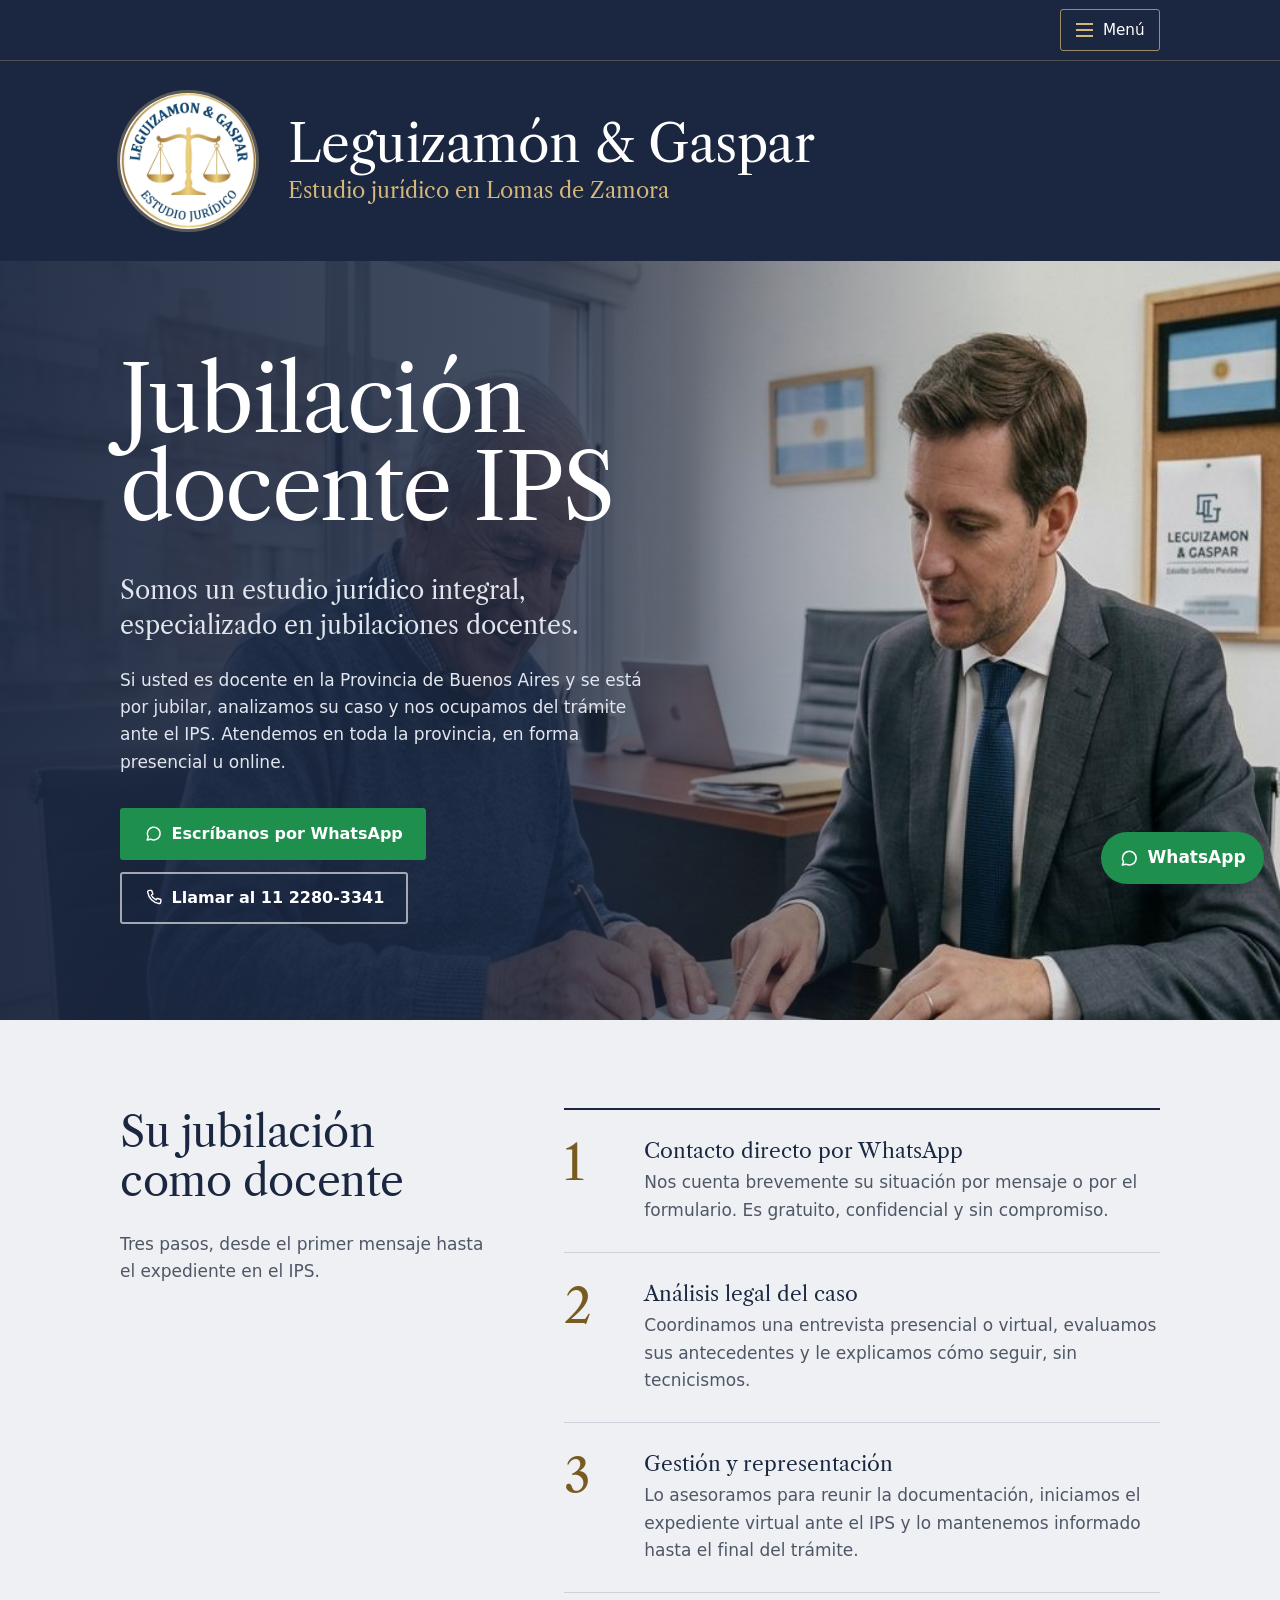
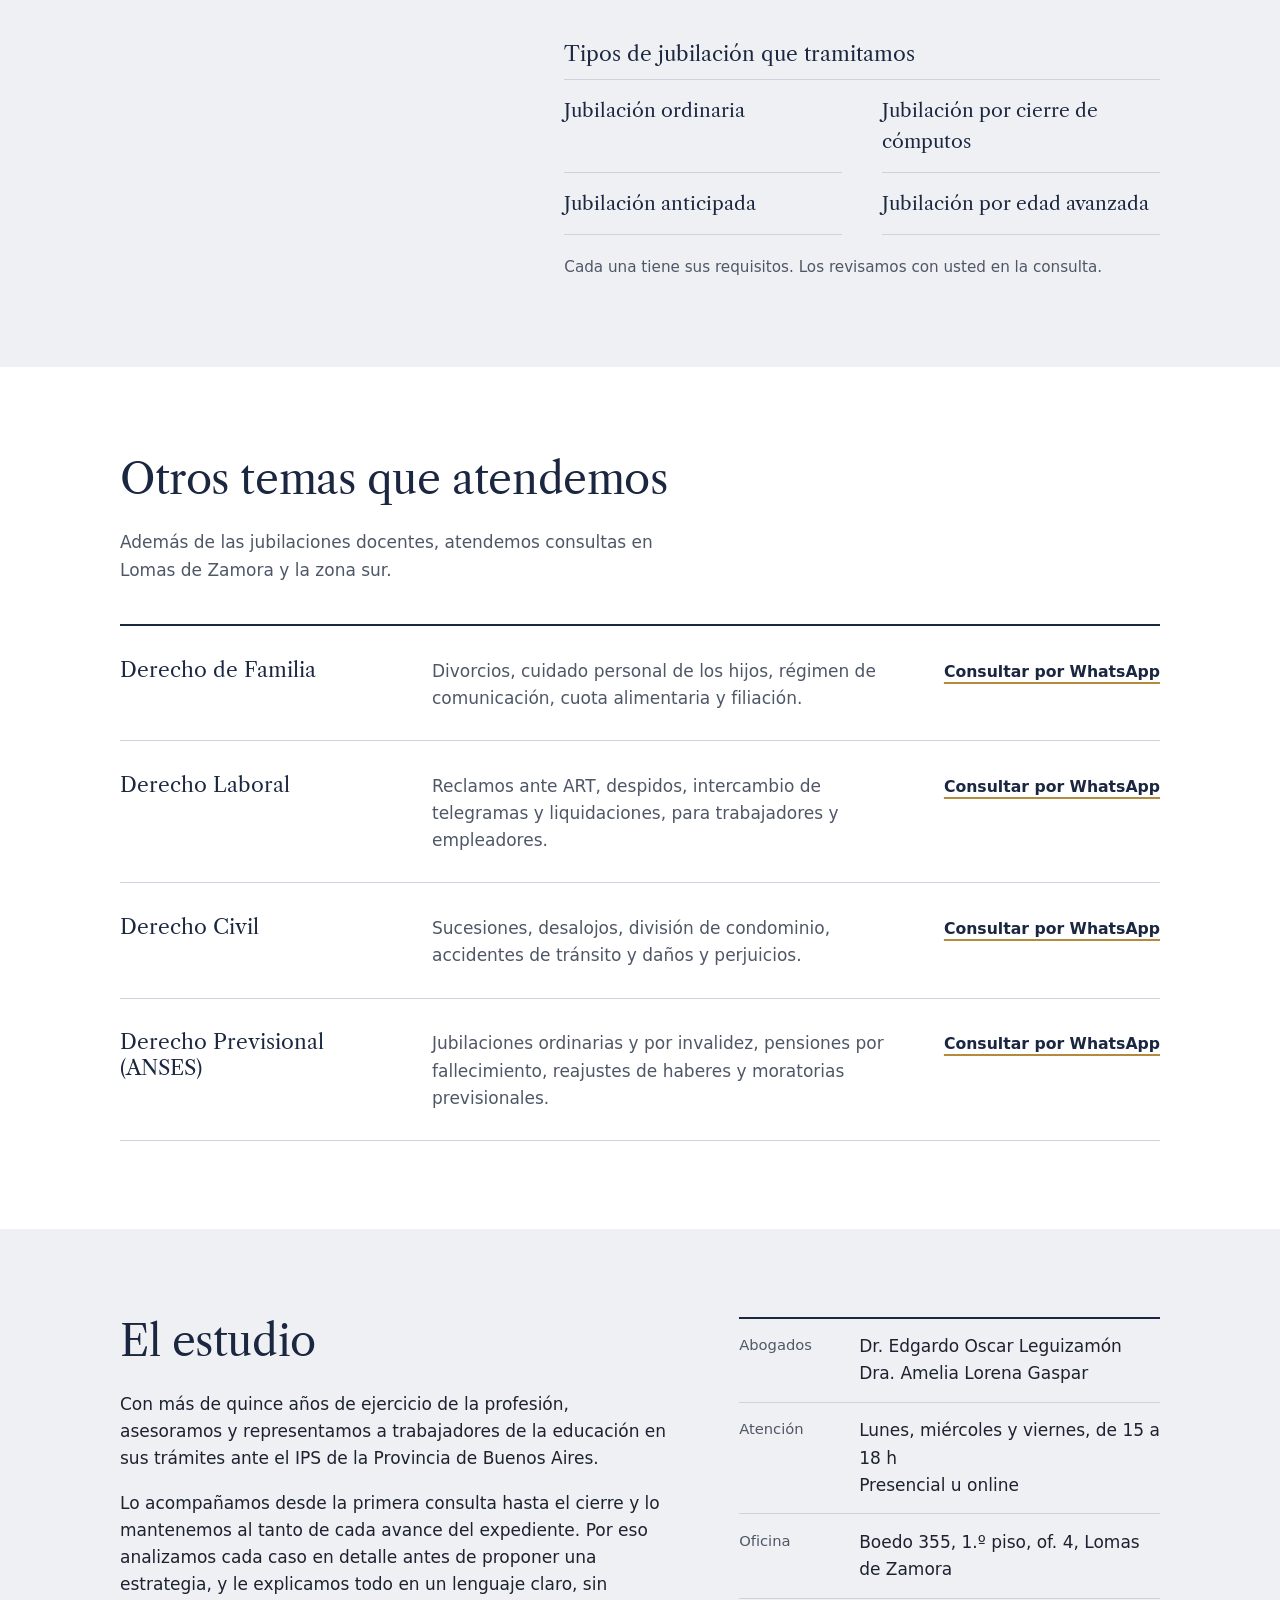
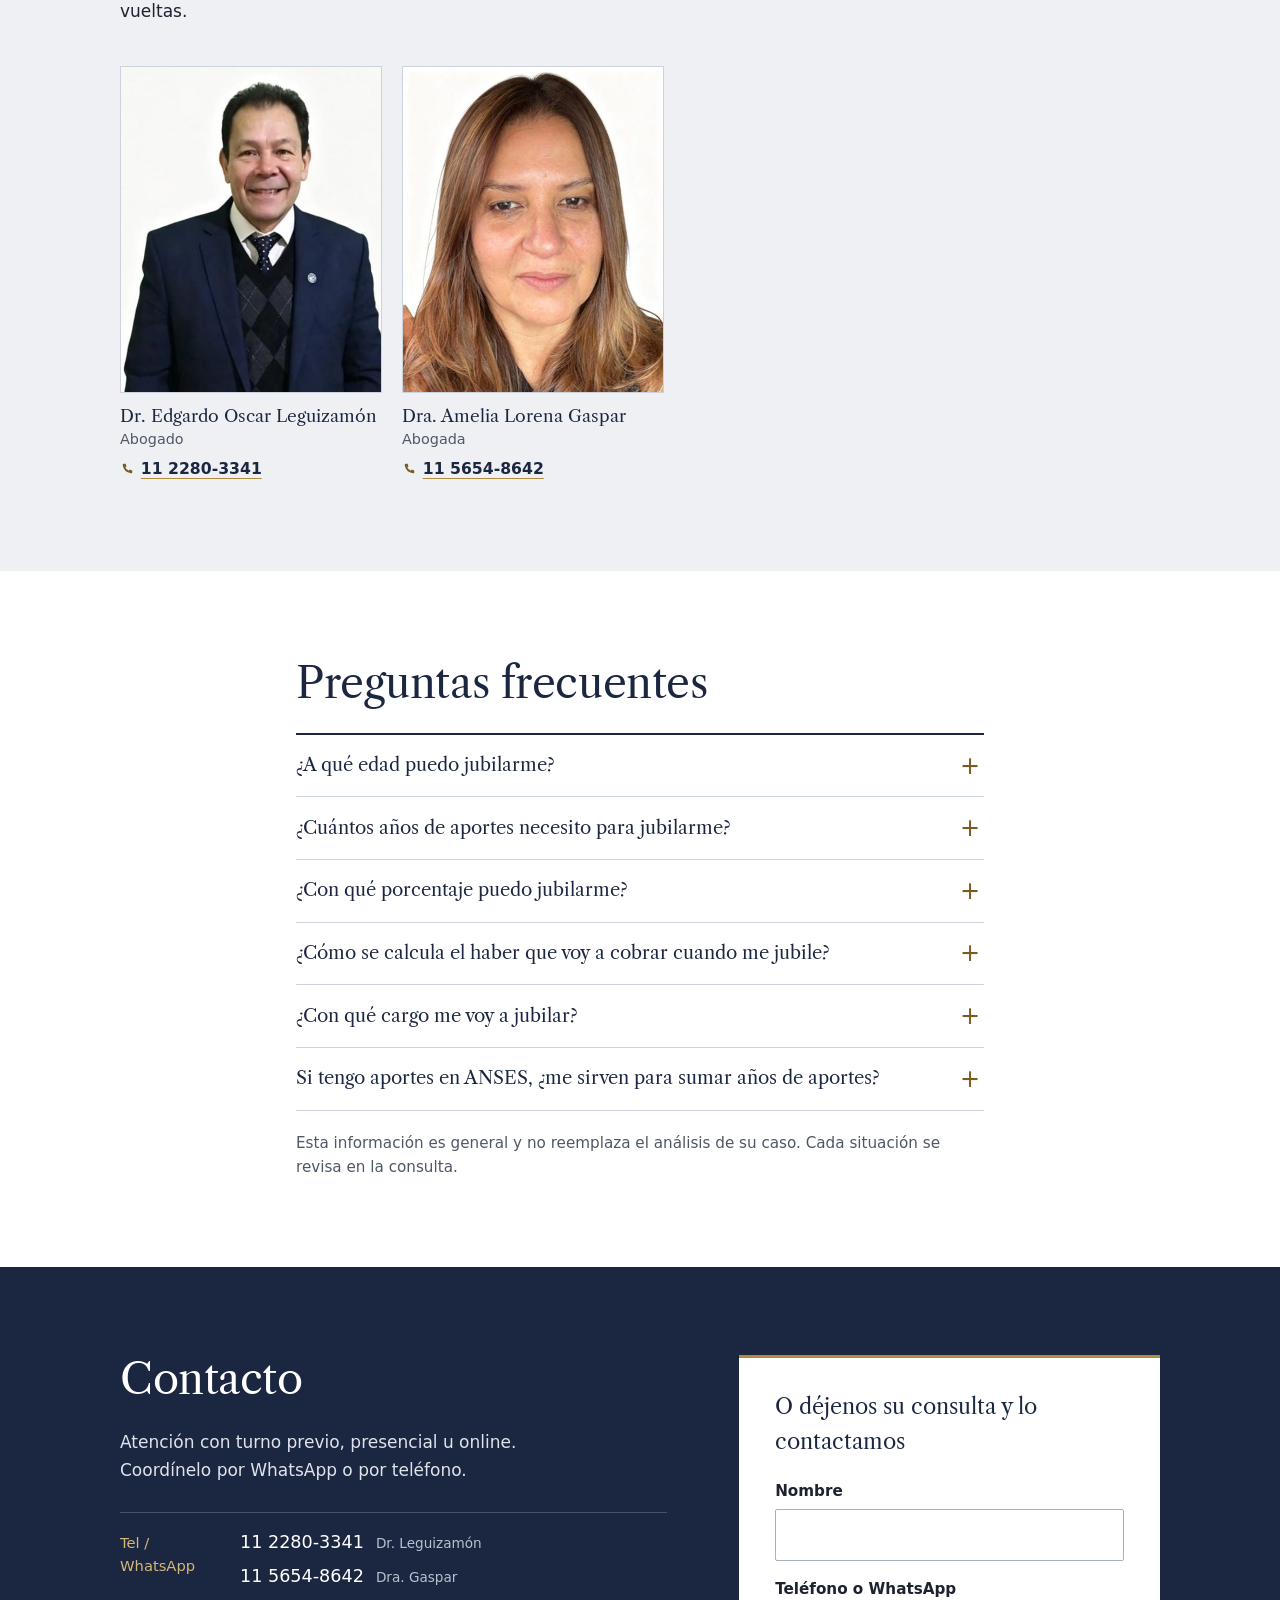
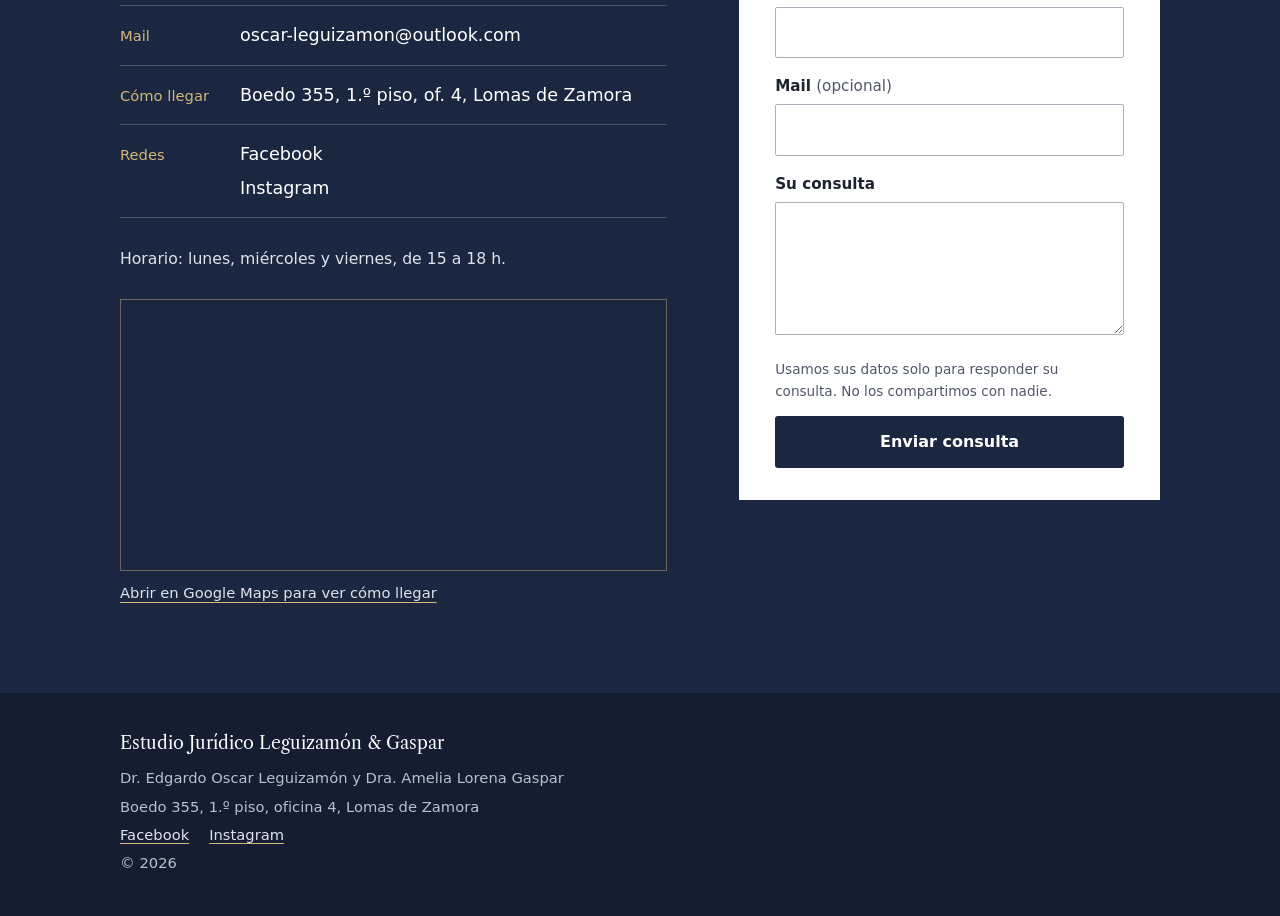
<file: index.html>
<!doctype html>
<html lang="es-AR">
<head>
  <meta charset="utf-8">
  <meta name="viewport" content="width=device-width, initial-scale=1">
  <title>Jubilación docente IPS | Estudio Jurídico Leguizamón &amp; Gaspar</title>
  <meta name="description" content="Estudio jurídico en Lomas de Zamora especializado en jubilaciones docentes ante el IPS. Atención presencial u online en toda la Provincia de Buenos Aires.">
  <!-- [[PENDIENTE: BORRADOR. Sacar esta línea el día que se publica (18/12) para que Google indexe la página]] -->
  <meta name="robots" content="noindex, nofollow">
  <link rel="canonical" href="https://leguizamonjubilaciones.com.ar/">
  <meta name="theme-color" content="#1b2740">
  <link rel="icon" href="assets/img/favicon.svg" type="image/svg+xml">
  <link rel="apple-touch-icon" href="assets/img/apple-touch-icon.png">

  <!-- Vista previa al compartir el link (WhatsApp, Facebook, etc.) -->
  <meta property="og:type" content="website">
  <meta property="og:locale" content="es_AR">
  <meta property="og:site_name" content="Estudio Jurídico Leguizamón &amp; Gaspar">
  <meta property="og:title" content="Jubilación docente IPS | Estudio Jurídico Leguizamón &amp; Gaspar">
  <meta property="og:description" content="Estudio jurídico en Lomas de Zamora especializado en jubilaciones docentes ante el IPS. Atendemos en toda la Provincia de Buenos Aires.">
  <meta property="og:url" content="https://leguizamonjubilaciones.com.ar/">
  <meta property="og:image" content="https://leguizamonjubilaciones.com.ar/assets/img/compartir.jpg">
  <meta property="og:image:width" content="1200">
  <meta property="og:image:height" content="630">
  <meta property="og:image:alt" content="Jubilación docente IPS, Estudio Jurídico Leguizamón &amp; Gaspar">
  <meta name="twitter:card" content="summary_large_image">

  <!-- Datos del estudio para Google (ficha de negocio local) -->
  <script type="application/ld+json">
  {
    "@context": "https://schema.org",
    "@type": "LegalService",
    "@id": "https://leguizamonjubilaciones.com.ar/#estudio",
    "name": "Estudio Jurídico Leguizamón & Gaspar",
    "description": "Estudio jurídico especializado en jubilaciones docentes ante el IPS de la Provincia de Buenos Aires. También atiende derecho de familia, laboral, civil y previsional (ANSES).",
    "url": "https://leguizamonjubilaciones.com.ar/",
    "logo": "https://leguizamonjubilaciones.com.ar/assets/img/logo.jpg",
    "image": "https://leguizamonjubilaciones.com.ar/assets/img/compartir.jpg",
    "telephone": "+54 9 11 2280-3341",
    "email": "oscar-leguizamon@outlook.com",
    "address": {
      "@type": "PostalAddress",
      "streetAddress": "Boedo 355, 1.º piso, oficina 4",
      "addressLocality": "Lomas de Zamora",
      "addressRegion": "Buenos Aires",
      "postalCode": "B1832",
      "addressCountry": "AR"
    },
    "geo": { "@type": "GeoCoordinates", "latitude": -34.7591948, "longitude": -58.4016165 },
    "openingHoursSpecification": [{
      "@type": "OpeningHoursSpecification",
      "dayOfWeek": ["Monday", "Wednesday", "Friday"],
      "opens": "15:00",
      "closes": "18:00"
    }],
    "areaServed": { "@type": "AdministrativeArea", "name": "Provincia de Buenos Aires" },
    "knowsAbout": ["Jubilación docente", "IPS Provincia de Buenos Aires", "Derecho previsional", "ANSES", "Derecho de familia", "Derecho laboral", "Derecho civil"],
    "employee": [
      { "@type": "Person", "name": "Edgardo Oscar Leguizamón", "jobTitle": "Abogado", "telephone": "+54 9 11 2280-3341" },
      { "@type": "Person", "name": "Amelia Lorena Gaspar", "jobTitle": "Abogada", "telephone": "+54 9 11 5654-8642" }
    ],
    "sameAs": [
      "https://www.facebook.com/oscar.leguizamon.79",
      "https://www.instagram.com/leguizamon__298/"
    ]
  }
  </script>
  <link rel="stylesheet" href="assets/css/styles.css">
  <script src="assets/js/config.js" defer></script>
  <script src="assets/js/main.js" defer></script>
</head>
<body>
  <a class="skip" href="#contenido">Saltar al contenido</a>

  <header class="top">
    <div class="wrap top__inner">
      <div class="menu">
        <button class="menu__boton" type="button" aria-expanded="false" aria-controls="menu-lista">
          <span class="menu__barras" aria-hidden="true"></span>
          Menú
        </button>
        <nav id="menu-lista" class="menu__lista" aria-label="Secciones" hidden>
          <a href="#jubilacion">Jubilación docente IPS</a>
          <a href="#tramite">El trámite paso a paso</a>
          <a href="#servicios">Otros servicios</a>
          <a href="#estudio">El estudio</a>
          <a href="#preguntas">Preguntas frecuentes</a>
          <a href="#contacto">Contacto</a>
        </nav>
      </div>
    </div>
  </header>

  <main id="contenido">

    <!-- 1. INICIO -->
    <section class="hero" id="inicio">
      <div class="wrap hero__inner">
        <img class="hero__logo" src="assets/img/logo.jpg" width="640" height="640"
             alt="Leguizamón &amp; Gaspar, Estudio Jurídico">
        <div>
          <p class="hero__nombre">Leguizamón &amp;&nbsp;Gaspar</p>
          <p class="hero__lugar">Estudio jurídico en Lomas de Zamora</p>
        </div>
      </div>
    </section>

    <!-- 2. JUBILACIÓN DOCENTE IPS -->
    <section class="seccion intro" id="jubilacion" aria-labelledby="jubilacion-titulo">
      <figure class="intro__foto">
        <img src="assets/img/consulta-680.jpg"
             srcset="assets/img/consulta-680.jpg 680w, assets/img/consulta-1020.jpg 1020w"
             sizes="100vw"
             width="1020" height="765"
             alt="Un docente jubilado firma papeles junto a su abogado en el estudio">
      </figure>
      <div class="wrap intro__inner">
        <div class="intro__texto">
          <h1 id="jubilacion-titulo">Jubilación docente IPS</h1>
          <p class="intro__lead">Somos un estudio jurídico integral, especializado en jubilaciones docentes.</p>
          <p>Si usted es docente en la Provincia de Buenos Aires y se está por jubilar, analizamos su caso y nos ocupamos del trámite ante el IPS. Atendemos en toda la provincia, en forma presencial u online.</p>
          <div class="acciones">
            <a class="btn btn--wa" data-wa href="https://wa.me/5491122803341?text=Hola%2C%20quiero%20hacer%20una%20consulta%20por%20mi%20jubilaci%C3%B3n%20docente." target="_blank" rel="noopener">
              <svg class="ico" aria-hidden="true" viewBox="0 0 24 24"><path d="M4 20l1.3-3.9A8 8 0 1 1 8.4 19L4 20z"/></svg>
              Escríbanos por WhatsApp
            </a>
            <a class="btn btn--linea" href="tel:+5491122803341">
              <svg class="ico" aria-hidden="true" viewBox="0 0 24 24"><path d="M6.6 3h3l1.5 4.5-2 1.3a11 11 0 0 0 6.1 6.1l1.3-2 4.5 1.5v3a2 2 0 0 1-2.2 2A17 17 0 0 1 4.6 5.2 2 2 0 0 1 6.6 3z"/></svg>
              Llamar al 11 2280-3341
            </a>
          </div>
        </div>
      </div>
    </section>

    <!-- 3. EL TRÁMITE PASO A PASO -->
    <section class="seccion seccion--clara" id="tramite" aria-labelledby="tramite-titulo">
      <div class="wrap tramite">
        <div class="tramite__cabeza">
          <h2 id="tramite-titulo">Su jubilación como docente</h2>
          <p class="bajada">Tres pasos, desde el primer mensaje hasta el expediente en el IPS.</p>
        </div>
        <div>
        <ol class="camino">
          <li>
            <span class="camino__num">1</span>
            <div class="camino__txt">
              <strong class="camino__titulo">Contacto directo por WhatsApp</strong>
              <p>Nos cuenta brevemente su situación por mensaje o por el formulario. Es gratuito, confidencial y sin compromiso.</p>
            </div>
          </li>
          <li>
            <span class="camino__num">2</span>
            <div class="camino__txt">
              <strong class="camino__titulo">Análisis legal del caso</strong>
              <p>Coordinamos una entrevista presencial o virtual, evaluamos sus antecedentes y le explicamos cómo seguir, sin tecnicismos.</p>
            </div>
          </li>
          <li>
            <span class="camino__num">3</span>
            <div class="camino__txt">
              <strong class="camino__titulo">Gestión y representación</strong>
              <p>Lo asesoramos para reunir la documentación, iniciamos el expediente virtual ante el IPS y lo mantenemos informado hasta el final del trámite.</p>
            </div>
          </li>
        </ol>

        <div class="tipos">
          <h3 class="tipos__titulo">Tipos de jubilación que tramitamos</h3>
          <ul class="tipos__grilla">
            <li>Jubilación ordinaria</li>
            <li>Jubilación por cierre de cómputos</li>
            <li>Jubilación anticipada</li>
            <li>Jubilación por edad avanzada</li>
          </ul>
          <p class="nota">Cada una tiene sus requisitos. Los revisamos con usted en la consulta.</p>
        </div>
        </div>
      </div>
    </section>

    <!-- 4. OTROS SERVICIOS -->
    <section class="seccion" id="servicios" aria-labelledby="servicios-titulo">
      <div class="wrap">
        <h2 id="servicios-titulo">Otros temas que atendemos</h2>
        <p class="bajada">Además de las jubilaciones docentes, atendemos consultas en Lomas de Zamora y la zona sur.</p>
        <div class="servicios">
          <div class="servicio">
            <h3>Derecho de Familia</h3>
            <p>Divorcios, cuidado personal de los hijos, régimen de comunicación, cuota alimentaria y filiación.</p>
            <a class="servicio__cta" data-wa data-wa-tema="Derecho de Familia" href="https://wa.me/5491122803341" target="_blank" rel="noopener">Consultar por WhatsApp</a>
          </div>
          <div class="servicio">
            <h3>Derecho Laboral</h3>
            <p>Reclamos ante ART, despidos, intercambio de telegramas y liquidaciones, para trabajadores y empleadores.</p>
            <a class="servicio__cta" data-wa data-wa-tema="Derecho Laboral" href="https://wa.me/5491122803341" target="_blank" rel="noopener">Consultar por WhatsApp</a>
          </div>
          <div class="servicio">
            <h3>Derecho Civil</h3>
            <p>Sucesiones, desalojos, división de condominio, accidentes de tránsito y daños y perjuicios.</p>
            <a class="servicio__cta" data-wa data-wa-tema="Derecho Civil" href="https://wa.me/5491122803341" target="_blank" rel="noopener">Consultar por WhatsApp</a>
          </div>
          <div class="servicio">
            <h3>Derecho Previsional (ANSES)</h3>
            <p>Jubilaciones ordinarias y por invalidez, pensiones por fallecimiento, reajustes de haberes y moratorias previsionales.</p>
            <a class="servicio__cta" data-wa data-wa-tema="Derecho Previsional (ANSES)" href="https://wa.me/5491122803341" target="_blank" rel="noopener">Consultar por WhatsApp</a>
          </div>
        </div>
      </div>
    </section>

    <!-- 5. SOBRE EL ESTUDIO -->
    <section class="seccion seccion--clara" id="estudio" aria-labelledby="estudio-titulo">
      <div class="wrap dos-col">
        <div>
          <h2 id="estudio-titulo">El estudio</h2>
          <div class="prosa">
            <p>Con más de quince años de ejercicio de la profesión, asesoramos y representamos a trabajadores de la educación en sus trámites ante el IPS de la Provincia de Buenos Aires.</p>
            <p>Lo acompañamos desde la primera consulta hasta el cierre y lo mantenemos al tanto de cada avance del expediente. Por eso analizamos cada caso en detalle antes de proponer una estrategia, y le explicamos todo en un lenguaje claro, sin vueltas.</p>
          </div>
          <div class="abogados">
            <figure class="abogado">
              <img src="assets/img/oscar.jpg" width="480" height="600" loading="lazy"
                   alt="Dr. Edgardo Oscar Leguizamón">
              <figcaption><strong>Dr. Edgardo Oscar Leguizamón</strong><span>Abogado</span><a class="abogado__tel" href="tel:+5491122803341">11 2280-3341</a></figcaption>
            </figure>
            <figure class="abogado">
              <img src="assets/img/lorena.jpg" width="480" height="600" loading="lazy"
                   alt="Dra. Amelia Lorena Gaspar">
              <figcaption><strong>Dra. Amelia Lorena Gaspar</strong><span>Abogada</span><a class="abogado__tel" href="tel:+5491156548642">11 5654-8642</a></figcaption>
            </figure>
          </div>
        </div>
        <dl class="ficha">
          <div><dt>Abogados</dt><dd>Dr. Edgardo Oscar Leguizamón<br>Dra. Amelia Lorena Gaspar</dd></div>
          <div><dt>Atención</dt><dd>Lunes, miércoles y viernes, de 15 a 18 h<br>Presencial u online</dd></div>
          <div><dt>Oficina</dt><dd>Boedo 355, 1.º piso, of. 4, Lomas de Zamora</dd></div>
        </dl>
      </div>
    </section>

    <!-- 6. PREGUNTAS FRECUENTES -->
    <section class="seccion" id="preguntas" aria-labelledby="preguntas-titulo">
      <div class="wrap angosto">
        <h2 id="preguntas-titulo">Preguntas frecuentes</h2>
        <!-- [[PENDIENTE: el abogado aprueba estas respuestas (borrador en preguntas-frecuentes-borrador.md, basado en el Decreto-Ley 9650/80)]] -->
        <div class="faq">
          <details>
            <summary>¿A qué edad puedo jubilarme?</summary>
            <p>Depende de sus años de servicio y del tipo de tarea. Para docentes, el régimen del IPS prevé estas combinaciones:</p>
            <ul>
              <li>50 años de edad y 25 de servicios docentes al frente directo de alumnos (o como profesor con 20 horas cátedra).</li>
              <li>50 años y 25 de servicios docentes, si al menos 10 fueron al frente de alumnos.</li>
              <li>55 años y 30 de servicios docentes en cualquier rama.</li>
            </ul>
            <p>Si no alcanza esos requisitos, existe la jubilación por edad avanzada, a partir de los 65 años.</p>
          </details>
          <details>
            <summary>¿Cuántos años de aportes necesito para jubilarme?</summary>
            <p>Para la jubilación ordinaria docente se piden 25 o 30 años de servicios, según el caso, y al menos 22 años con aportes en una o más cajas del sistema de reciprocidad. Para la jubilación por edad avanzada se necesitan como mínimo 10 años de servicios con afiliación al IPS, y 5 de ellos tienen que estar dentro de los 8 años anteriores al cese.</p>
          </details>
          <details>
            <summary>¿Con qué porcentaje puedo jubilarme?</summary>
            <p>La jubilación ordinaria equivale, en general, al 70% de la remuneración del cargo. Para el docente al frente directo de alumnos es del 75%. Si al cesar supera en 3 o en 5 años la edad requerida y siguió aportando al IPS, el porcentaje aumenta. La jubilación por edad avanzada parte del 50% del haber ordinario y suma un 2% por cada año de aportes por encima de 10.</p>
          </details>
          <details>
            <summary>¿Cómo se calcula el haber que voy a cobrar cuando me jubile?</summary>
            <p>Se toma como base la remuneración del cargo que tenía al cesar o la del cargo de mayor jerarquía que haya desempeñado, incluidos los suplementos y bonificaciones habituales. Sobre ese monto se aplica el porcentaje que le corresponda. Si tuvo cargos simultáneos, en algunos casos se suma una parte proporcional por ellos. Después, el haber se actualiza cuando aumentan los sueldos del personal en actividad.</p>
          </details>
          <details>
            <summary>¿Con qué cargo me voy a jubilar?</summary>
            <p>Puede ser el cargo que tenía al momento del cese o el de mayor jerarquía que haya ocupado, siempre que lo haya ejercido al menos 36 meses seguidos o 60 meses alternados. Si no llega a ese tiempo, se toma el cargo inmediato inferior. Por eso conviene revisar toda su historia de cargos antes de iniciar el trámite.</p>
          </details>
          <details>
            <summary>Si tengo aportes en ANSES, ¿me sirven para sumar años de aportes?</summary>
            <p>Sí. Por el sistema de reciprocidad se pueden sumar los servicios con aportes en otras cajas, incluida ANSES, para obtener una única jubilación. La otorga la caja en la que usted tenga más años con aportes, y cuando hay servicios de distinto tipo, los requisitos se calculan en proporción. Vale la pena analizarlo antes de presentar el trámite.</p>
          </details>
        </div>
        <p class="nota">Esta información es general y no reemplaza el análisis de su caso. Cada situación se revisa en la consulta.</p>
      </div>
    </section>

    <!-- 7. CONTACTO -->
    <section class="seccion seccion--oscura" id="contacto" aria-labelledby="contacto-titulo">
      <div class="wrap dos-col dos-col--contacto">
        <div>
          <h2 id="contacto-titulo">Contacto</h2>
          <p class="contacto__aviso">Atención con turno previo, presencial u online. Coordínelo por WhatsApp o por teléfono.</p>
          <ul class="canales">
            <li class="canales__fila">
              <span class="canales__tipo">Tel / WhatsApp</span>
              <span class="canales__numeros">
                <a data-wa href="https://wa.me/5491122803341" target="_blank" rel="noopener">11 2280-3341 <small>Dr. Leguizamón</small></a>
                <a data-wa data-wa-num="5491156548642" href="https://wa.me/5491156548642" target="_blank" rel="noopener">11 5654-8642 <small>Dra. Gaspar</small></a>
              </span>
            </li>
            <li>
              <a href="mailto:oscar-leguizamon@outlook.com">
                <span class="canales__tipo">Mail</span>
                <span>oscar-leguizamon@outlook.com</span>
              </a>
            </li>
            <li>
              <a href="https://www.google.com/maps/search/?api=1&amp;query=Boedo+355%2C+Lomas+de+Zamora%2C+Buenos+Aires" target="_blank" rel="noopener">
                <span class="canales__tipo">Cómo llegar</span>
                <span>Boedo 355, 1.º piso, of. 4, Lomas de Zamora</span>
              </a>
            </li>
            <li class="canales__fila">
              <span class="canales__tipo">Redes</span>
              <span class="canales__numeros">
                <a href="https://www.facebook.com/oscar.leguizamon.79" target="_blank" rel="noopener">Facebook</a>
                <a href="https://www.instagram.com/leguizamon__298/" target="_blank" rel="noopener">Instagram</a>
              </span>
            </li>
          </ul>
          <p class="contacto__horario">Horario: lunes, miércoles y viernes, de 15 a 18 h.</p>
          <!-- Mapa de OpenStreetMap: sin cookies ni rastreadores -->
          <figure class="mapa">
            <iframe src="https://www.openstreetmap.org/export/embed.html?bbox=-58.4056%2C-34.7617%2C-58.3976%2C-34.7567&amp;layer=mapnik&amp;marker=-34.7591948%2C-58.4016165"
                    title="Mapa: Boedo 355, Lomas de Zamora" loading="lazy"></iframe>
            <figcaption><a href="https://www.google.com/maps/search/?api=1&amp;query=Boedo+355%2C+Lomas+de+Zamora%2C+Buenos+Aires" target="_blank" rel="noopener">Abrir en Google Maps para ver cómo llegar</a></figcaption>
          </figure>
        </div>

        <form class="form" id="form-contacto" novalidate>
          <p class="form__titulo">O déjenos su consulta y lo contactamos</p>
          <div class="campo">
            <label for="f-nombre">Nombre</label>
            <input id="f-nombre" name="nombre" type="text" autocomplete="name" required>
          </div>
          <div class="campo">
            <label for="f-tel">Teléfono o WhatsApp</label>
            <input id="f-tel" name="telefono" type="tel" autocomplete="tel" inputmode="tel" required>
          </div>
          <div class="campo">
            <label for="f-mail">Mail <span class="opcional">(opcional)</span></label>
            <input id="f-mail" name="email" type="email" autocomplete="email">
          </div>
          <div class="campo">
            <label for="f-consulta">Su consulta</label>
            <textarea id="f-consulta" name="consulta" rows="4" maxlength="1500" required></textarea>
          </div>
          <!-- Asunto del mail que llega al estudio (Formspree) -->
          <input type="hidden" name="_subject" value="Nueva consulta desde la página web">
          <!-- Anti-spam: campo invisible que solo completan los bots -->
          <div class="trampa" aria-hidden="true">
            <label for="f-web">No completar</label>
            <input id="f-web" name="_gotcha" type="text" tabindex="-1" autocomplete="off">
          </div>
          <!-- [[PENDIENTE: el abogado valida el texto de privacidad]] -->
          <p class="privacidad">Usamos sus datos solo para responder su consulta. No los compartimos con nadie.</p>
          <button class="btn btn--dorado" type="submit">Enviar consulta</button>
          <p class="form__estado" role="status" aria-live="polite"></p>
        </form>
      </div>
    </section>
  </main>

  <!-- 8. PIE -->
  <footer class="pie">
    <div class="wrap pie__inner">
      <p class="pie__nombre">Estudio Jurídico Leguizamón &amp; Gaspar</p>
      <p>Dr. Edgardo Oscar Leguizamón y Dra. Amelia Lorena Gaspar</p>
      <p>Boedo 355, 1.º piso, oficina 4, Lomas de Zamora</p>
      <p class="pie__redes"><a href="https://www.facebook.com/oscar.leguizamon.79" target="_blank" rel="noopener">Facebook</a><a href="https://www.instagram.com/leguizamon__298/" target="_blank" rel="noopener">Instagram</a></p>
      <p>© <span data-anio>2026</span></p>
    </div>
  </footer>

  <a class="wa-fijo" data-wa href="https://wa.me/5491122803341?text=Hola%2C%20quiero%20hacer%20una%20consulta%20por%20mi%20jubilaci%C3%B3n%20docente." target="_blank" rel="noopener" aria-label="Escríbanos por WhatsApp">
    <svg class="ico" aria-hidden="true" viewBox="0 0 24 24"><path d="M4 20l1.3-3.9A8 8 0 1 1 8.4 19L4 20z"/></svg>
    <span>WhatsApp</span>
  </a>
</body>
</html>
</file>
<file: assets/css/styles.css>
/* ==========================================================
   Estudio Jurídico Leguizamón & Gaspar
   Idea: el expediente. Papel oficio, tinta azul, sello dorado.
   Una sola audacia: el título "Jubilación docente IPS" en Caslon grande.
   Plan completo en /plan-diseno.md
   ========================================================== */

@font-face {
  font-family: "Libre Caslon Text";
  src: url("../fonts/libre-caslon-text-400.woff2") format("woff2");
  font-weight: 400; font-style: normal; font-display: swap;
}
@font-face {
  font-family: "Libre Caslon Text";
  src: url("../fonts/libre-caslon-text-700.woff2") format("woff2");
  font-weight: 700; font-style: normal; font-display: swap;
}

:root {
  /* Paleta */
  --azul: #1b2740;          /* azul expediente: fondos fuertes y títulos */
  --azul-hondo: #141d31;    /* pie */
  --dorado: #b48a3c;        /* sello: números de foja, reglas, foco */
  --dorado-claro: #d4b77a;  /* dorado para texto sobre azul */
  --dorado-texto: #7a5b1f;  /* dorado para texto sobre claro (AA) */
  --papel: #ffffff;         /* papel oficio */
  --legajo: #eef0f3;        /* gris azulado frío para secciones alternas */
  --tinta: #1d2230;
  --gris: #4f5767;
  --regla: #cdd3dc;         /* reglas finas, como las de un formulario */
  --wa: #1f8f4e;            /* verde WhatsApp oscurecido (AA) */

  /* Tipografía */
  --caslon: "Libre Caslon Text", "Palatino Linotype", Georgia, serif;
  --sans: system-ui, -apple-system, "Segoe UI", Roboto, "Helvetica Neue", Arial, sans-serif;

  --ancho: 70rem;
  --barra: 3.75rem;
}

/* ---------- Base ---------- */
*, *::before, *::after { box-sizing: border-box; }
html { scroll-behavior: smooth; -webkit-text-size-adjust: 100%; }
@media (prefers-reduced-motion: reduce) { html { scroll-behavior: auto; } }

body {
  margin: 0;
  font-family: var(--sans);
  font-size: 1.0625rem;
  line-height: 1.6;
  color: var(--tinta);
  background: var(--papel);
  padding-bottom: 4.5rem; /* lugar para el botón fijo de WhatsApp en el celular */
}

/* Escala 1.25 sobre 17px. Caslon solo en títulos. */
h1, h2, h3 { font-family: var(--caslon); font-weight: 400; line-height: 1.15; margin: 0 0 .6em; color: var(--azul); }
h2 { font-size: clamp(2rem, 1.6rem + 1.6vw, 2.65rem); letter-spacing: -.01em; }
h3 { font-size: 1.3rem; line-height: 1.25; }
p { margin: 0 0 1em; }
a { color: inherit; }
ul, ol { margin: 0; padding: 0; }
img { max-width: 100%; }

:focus-visible { outline: 3px solid var(--dorado); outline-offset: 3px; }

.wrap { width: 100%; max-width: var(--ancho); margin: 0 auto; padding: 0 1.25rem; }
@media (min-width: 56rem) { .wrap { padding: 0 2.5rem; } }
.angosto { max-width: 48rem; }

.skip {
  position: absolute; left: .5rem; top: -3rem; z-index: 100;
  background: var(--azul); color: #fff; padding: .5rem 1rem;
}
.skip:focus { top: .5rem; }

/* Marca de datos faltantes (solo para el borrador) */
mark.pend { background: #fff1b8; color: #5c4400; padding: 0 .2em; font-size: .9em; }

/* ---------- Barra superior ---------- */
.top {
  position: sticky; top: 0; z-index: 20;
  background: var(--azul); color: #fff;
  border-bottom: 1px solid rgba(212, 183, 122, .3);
}
.top__inner { display: flex; align-items: center; justify-content: flex-end; gap: 1rem; min-height: var(--barra); }

.menu { position: relative; }
.menu__boton {
  display: inline-flex; align-items: center; gap: .6rem;
  min-height: 2.6rem; padding: .4rem .9rem;
  font: inherit; font-size: .95rem; color: #fff;
  background: transparent; border: 1px solid rgba(212, 183, 122, .7); border-radius: 3px;
  cursor: pointer;
}
.menu__barras, .menu__barras::before, .menu__barras::after {
  display: block; width: 1.1rem; height: 2px; background: var(--dorado-claro); position: relative;
  transition: transform .2s, background-color .2s;
}
.menu__barras::before, .menu__barras::after { content: ""; position: absolute; left: 0; }
.menu__barras::before { top: -6px; }
.menu__barras::after { top: 6px; }
.menu__boton[aria-expanded="true"] .menu__barras { background: transparent; }
.menu__boton[aria-expanded="true"] .menu__barras::before { transform: translateY(6px) rotate(45deg); }
.menu__boton[aria-expanded="true"] .menu__barras::after { transform: translateY(-6px) rotate(-45deg); }

.menu__lista {
  position: absolute; right: 0; top: calc(100% + .6rem);
  min-width: 15rem; padding: .3rem 0;
  background: var(--papel); border: 1px solid var(--regla); border-top: 3px solid var(--dorado);
  box-shadow: 0 12px 28px rgba(20, 29, 49, .22);
  display: flex; flex-direction: column;
}
.menu__lista[hidden] { display: none; }
.menu__lista a { color: var(--azul); text-decoration: none; padding: .7rem 1.2rem; font-size: .98rem; }
.menu__lista a + a { border-top: 1px solid var(--legajo); }
.menu__lista a:hover { background: var(--legajo); }
@media (prefers-reduced-motion: reduce) { .menu__barras, .menu__barras::before, .menu__barras::after { transition: none; } }

/* ---------- Botones ---------- */
.btn {
  display: inline-flex; align-items: center; justify-content: center; gap: .55rem;
  min-height: 3rem; padding: .7rem 1.35rem;
  font: inherit; font-weight: 600; font-size: 1rem;
  text-decoration: none; border-radius: 3px; border: 2px solid transparent;
  cursor: pointer;
}
.btn--wa { background: var(--wa); color: #fff; }
.btn--wa:hover { background: #187a42; }
.btn--linea { border-color: rgba(255, 255, 255, .6); color: #fff; }
.btn--linea:hover { background: #fff; color: var(--azul); border-color: #fff; }
.btn--dorado { background: var(--azul); color: #fff; }
.btn--dorado:hover { background: #26365a; }
.btn[disabled] { opacity: .6; cursor: wait; }

.ico { width: 1.2em; height: 1.2em; flex: none; fill: none; stroke: currentColor; stroke-width: 1.8; stroke-linejoin: round; }

/* ---------- Banda del sello ---------- */
.hero { background: var(--azul); color: #fff; }
.hero__inner {
  display: flex; align-items: center; gap: 1.25rem;
  padding-top: 1.5rem; padding-bottom: 1.5rem;
}
.hero__logo {
  flex: none; width: 6.5rem; height: auto; border-radius: 50%;
  box-shadow: 0 0 0 3px rgba(212, 183, 122, .35);
}
.hero__nombre {
  margin: 0 0 .3rem; font-family: var(--caslon); color: #fff;
  font-size: clamp(1.7rem, 1rem + 3vw, 3.2rem); line-height: 1.05; letter-spacing: -.01em;
}
.hero__lugar {
  margin: 0; font-family: var(--caslon); font-size: 1rem; line-height: 1.35;
  color: var(--dorado-claro);
}
@media (min-width: 56rem) {
  .hero__inner { gap: 2rem; padding-top: 2rem; padding-bottom: 2rem; }
  .hero__logo { width: 8.5rem; }
  .hero__lugar { font-size: 1.35rem; }
}

/* ---------- Secciones ---------- */
.seccion { padding: 3.5rem 0; scroll-margin-top: var(--barra); }
.seccion--clara { background: var(--legajo); }
.seccion--oscura { background: var(--azul); color: #fff; }
.seccion--oscura h2 { color: #fff; }
@media (min-width: 56rem) { .seccion { padding: 5.5rem 0; } }

.prosa { max-width: 38rem; }
.prosa p:last-child { margin-bottom: 0; }
.nota { font-size: .95rem; color: var(--gris); margin: 1.25rem 0 0; }
.bajada { color: var(--gris); max-width: 36rem; margin: 0 0 2.5rem; }

.dos-col { display: grid; gap: 2.5rem; }
@media (min-width: 56rem) {
  .dos-col { grid-template-columns: 1.3fr 1fr; gap: 4.5rem; align-items: start; }
}

/* ---------- Jubilación docente IPS: el elemento memorable ---------- */
/* La foto ocupa toda la banda y el texto va encima, sobre un velo azul a la izquierda */
.intro { position: relative; padding: 0; background: var(--azul); color: #fff; overflow: hidden; }
.intro__foto { margin: 0; position: absolute; inset: 0; }
.intro__foto img { width: 100%; height: 100%; object-fit: cover; object-position: 60% 35%; display: block; }
.intro__foto::after {
  content: ""; position: absolute; inset: 0;
  background: linear-gradient(180deg, rgba(27, 39, 64, .84) 0%, rgba(27, 39, 64, .92) 100%);
}
.intro__inner { position: relative; padding-top: 3rem; padding-bottom: 3.25rem; }
.intro h1 {
  font-size: clamp(3rem, 1.4rem + 6.4vw, 5.6rem);
  line-height: .98; letter-spacing: -.02em;
  color: #fff; margin: 0 0 .45em;
}
.intro__lead { font-family: var(--caslon); font-size: clamp(1.25rem, 1.1rem + .6vw, 1.55rem); line-height: 1.4; color: #fff; max-width: 30rem; }
.intro p { color: #e2e6ee; max-width: 34rem; }
.acciones { display: flex; flex-direction: column; gap: .75rem; margin-top: 2rem; }
.acciones .btn--linea { background: rgba(27, 39, 64, .35); }
@media (min-width: 36rem) { .acciones { flex-direction: row; flex-wrap: wrap; } }
@media (min-width: 56rem) {
  .intro__foto::after {
    background: linear-gradient(90deg,
      rgba(27, 39, 64, .94) 0%, rgba(27, 39, 64, .82) 42%,
      rgba(27, 39, 64, .25) 66%, rgba(27, 39, 64, 0) 80%);
  }
  .intro__inner { padding-top: 6rem; padding-bottom: 6rem; }
  .intro__texto { width: 52%; }
}

/* ---------- El trámite: fojas de un expediente ---------- */
.tramite { display: grid; gap: 1.5rem; }
@media (min-width: 56rem) {
  .tramite { grid-template-columns: 1fr 1.6fr; gap: 4.5rem; align-items: start; }
  .tramite__cabeza { position: sticky; top: calc(var(--barra) + 2rem); }
}

.camino { list-style: none; border-top: 2px solid var(--azul); }
.camino li {
  display: grid; grid-template-columns: 3rem 1fr; gap: 0 1rem;
  padding: 1.4rem 0; border-bottom: 1px solid var(--regla);
}
.camino__num {
  font-family: var(--caslon); font-size: 2.4rem; line-height: 1; color: var(--dorado-texto);
  padding-top: .1rem;
}
.camino__titulo { display: block; font-family: var(--caslon); font-weight: 400; font-size: 1.3rem; line-height: 1.25; color: var(--azul); margin-bottom: .35rem; }
.camino__txt p { margin: 0; color: var(--gris); max-width: 34rem; }
@media (min-width: 56rem) { .camino li { grid-template-columns: 4rem 1fr; padding: 1.75rem 0; } .camino__num { font-size: 3rem; } }

.tipos { margin-top: 3rem; }
.tipos__titulo { font-size: 1.3rem; margin-bottom: .75rem; }
.tipos__grilla { list-style: none; border-top: 1px solid var(--regla); }
.tipos__grilla li {
  padding: .95rem 0; border-bottom: 1px solid var(--regla);
  font-family: var(--caslon); font-size: 1.2rem; color: var(--azul);
}
@media (min-width: 40rem) {
  .tipos__grilla { display: grid; grid-template-columns: 1fr 1fr; column-gap: 2.5rem; }
}

/* ---------- Otros temas: renglones ---------- */
.servicios { border-top: 2px solid var(--azul); }
.servicio { padding: 1.5rem 0; border-bottom: 1px solid var(--regla); }
.servicio h3 { margin-bottom: .4rem; }
.servicio p { margin: 0; color: var(--gris); max-width: 36rem; }
.servicio__cta {
  display: inline-block; margin-top: .8rem; padding: .3rem 0;
  color: var(--azul); font-weight: 600; font-size: .98rem;
  text-decoration: underline; text-decoration-color: var(--dorado);
  text-decoration-thickness: 2px; text-underline-offset: 5px;
}
.servicio__cta:hover { text-decoration-color: var(--azul); }
@media (min-width: 56rem) {
  .servicio { display: grid; grid-template-columns: 17rem 1fr auto; gap: 2.5rem; align-items: baseline; padding: 1.75rem 0; }
  .servicio h3 { margin: 0; }
  .servicio__cta { margin: 0; white-space: nowrap; }
}

/* ---------- El estudio ---------- */
.abogados { display: grid; grid-template-columns: 1fr 1fr; gap: 1.25rem; margin-top: 2.5rem; max-width: 34rem; }
.abogado { margin: 0; }
.abogado img {
  width: 100%; height: auto; aspect-ratio: 4 / 5; object-fit: cover; display: block;
  border: 1px solid var(--regla);
}
.abogado figcaption { margin-top: .75rem; line-height: 1.3; }
.abogado figcaption strong { display: block; font-family: var(--caslon); font-weight: 400; color: var(--azul); font-size: 1.08rem; }
.abogado figcaption span { display: block; font-size: .9rem; color: var(--gris); margin-top: .15rem; }
.abogado__tel {
  display: inline-flex; align-items: center; gap: .4rem; margin-top: .45rem; padding: .2rem 0;
  font-size: .98rem; font-weight: 600; color: var(--azul);
  text-decoration: underline; text-decoration-color: var(--dorado); text-underline-offset: 4px;
}
.abogado__tel::before {
  content: ""; width: .9rem; height: .9rem; flex: none; background: var(--dorado-texto);
  -webkit-mask: url("data:image/svg+xml,%3Csvg xmlns='http://www.w3.org/2000/svg' viewBox='0 0 24 24'%3E%3Cpath d='M6.6 3h3l1.5 4.5-2 1.3a11 11 0 0 0 6.1 6.1l1.3-2 4.5 1.5v3a2 2 0 0 1-2.2 2A17 17 0 0 1 4.6 5.2 2 2 0 0 1 6.6 3z'/%3E%3C/svg%3E") center / contain no-repeat;
          mask: url("data:image/svg+xml,%3Csvg xmlns='http://www.w3.org/2000/svg' viewBox='0 0 24 24'%3E%3Cpath d='M6.6 3h3l1.5 4.5-2 1.3a11 11 0 0 0 6.1 6.1l1.3-2 4.5 1.5v3a2 2 0 0 1-2.2 2A17 17 0 0 1 4.6 5.2 2 2 0 0 1 6.6 3z'/%3E%3C/svg%3E") center / contain no-repeat;
}

.ficha { margin: 0; border-top: 2px solid var(--azul); }
.ficha div { display: grid; grid-template-columns: 6.5rem 1fr; gap: 1rem; padding: .9rem 0; border-bottom: 1px solid var(--regla); }
.ficha dt { color: var(--gris); font-size: .92rem; }
.ficha dd { margin: 0; }

/* ---------- Preguntas frecuentes ---------- */
.faq { border-top: 2px solid var(--azul); }
.faq details { border-bottom: 1px solid var(--regla); }
.faq summary {
  cursor: pointer; list-style: none;
  padding: 1.15rem 2.5rem 1.15rem 0; position: relative;
  font-family: var(--caslon); font-size: 1.15rem; line-height: 1.35; color: var(--azul);
}
.faq summary::-webkit-details-marker { display: none; }
.faq summary::after {
  content: "+"; position: absolute; right: .25rem; top: 50%; transform: translateY(-50%);
  font-family: var(--sans); font-size: 1.5rem; font-weight: 300; color: var(--dorado-texto);
}
.faq details[open] summary::after { content: "–"; }
.faq details p { margin: 0 0 1.25rem; color: var(--gris); max-width: 40rem; }
.faq details ul { margin: -.5rem 0 1.25rem 1.25rem; color: var(--gris); max-width: 40rem; }
.faq details li { margin-bottom: .35rem; }

/* ---------- Contacto ---------- */
.contacto__aviso { color: #dfe3ec; max-width: 30rem; }
.canales { list-style: none; margin: 1.75rem 0; border-top: 1px solid rgba(255, 255, 255, .2); }
.canales a {
  display: grid; grid-template-columns: 6.5rem 1fr; gap: 1rem; align-items: baseline;
  text-decoration: none; padding: .95rem 0; border-bottom: 1px solid rgba(255, 255, 255, .2);
  overflow-wrap: anywhere;
}
.canales a:hover span:last-child { text-decoration: underline; text-decoration-color: var(--dorado-claro); text-underline-offset: 4px; }
.canales__tipo { font-size: .92rem; color: var(--dorado-claro); }
.canales__fila {
  display: grid; grid-template-columns: 6.5rem 1fr; gap: 1rem; align-items: baseline;
  padding: .95rem 0; border-bottom: 1px solid rgba(255, 255, 255, .2);
}
.canales__numeros { display: flex; flex-direction: column; gap: .35rem; }
.canales .canales__numeros a {
  display: block; padding: 0; border: 0; font-size: 1.1rem; text-decoration: none;
}
.canales__numeros small { font-size: .85rem; color: #b9c0cf; margin-left: .4rem; }
.canales__numeros a:hover { text-decoration: underline; text-decoration-color: var(--dorado-claro); text-underline-offset: 4px; }
.canales a span:last-child { font-size: 1.1rem; }
.contacto__horario { color: #dfe3ec; font-size: .98rem; }

.mapa { margin: 1.75rem 0 0; }
.mapa iframe {
  display: block; width: 100%; height: 15rem; border: 1px solid rgba(212, 183, 122, .45);
  filter: saturate(.85);
}
.mapa figcaption { margin-top: .6rem; font-size: .92rem; }
.mapa figcaption a { color: #dfe3ec; text-decoration-color: var(--dorado-claro); text-underline-offset: 4px; }
@media (min-width: 56rem) { .mapa iframe { height: 17rem; } }

.form { background: var(--papel); color: var(--tinta); padding: 1.5rem; border-top: 3px solid var(--dorado); }
.form__titulo { font-family: var(--caslon); font-size: 1.35rem; color: var(--azul); margin-bottom: 1.25rem; }
.campo { margin-bottom: 1rem; }
.campo label { display: block; font-weight: 600; font-size: .95rem; margin-bottom: .35rem; }
.opcional { font-weight: 400; color: var(--gris); }
.campo input, .campo textarea {
  width: 100%; font: inherit; color: inherit;
  padding: .7rem .8rem; border: 1px solid #a9b1bd; border-radius: 2px; background: #fff;
}
.campo input:focus-visible, .campo textarea:focus-visible { outline: 3px solid var(--dorado); outline-offset: 1px; border-color: var(--azul); }
.campo [aria-invalid="true"] { border-color: #b3261e; }
.error { color: #b3261e; font-size: .9rem; margin: .3rem 0 0; }
.trampa { position: absolute; left: -9999px; width: 1px; height: 1px; overflow: hidden; }
.privacidad { font-size: .85rem; color: var(--gris); }
.form .btn { width: 100%; }
.form__estado { margin: 1rem 0 0; font-weight: 600; }
.form__estado:empty { display: none; }
.form__estado.ok { color: #1f6b3d; }
.form__estado.mal { color: #b3261e; }
@media (min-width: 56rem) { .form { padding: 2rem 2.25rem; } }

/* ---------- Pie ---------- */
.pie { background: var(--azul-hondo); color: #b9c0cf; font-size: .92rem; padding: 2.25rem 0; }
.pie p { margin: 0 0 .3rem; }
.pie__redes a { color: #dfe3ec; text-decoration-color: var(--dorado-claro); text-underline-offset: 3px; margin-right: 1.25rem; }
.pie__nombre { font-family: var(--caslon); color: #fff; font-size: 1.1rem; margin-bottom: .6rem !important; }

/* ---------- 404 ---------- */
.no-encontrada { min-height: 100vh; display: flex; align-items: center; }
.no-encontrada h1 { color: #fff; font-size: clamp(2.2rem, 1.6rem + 2.5vw, 3.2rem); margin-top: 1.75rem; }
.no-encontrada p { color: #dfe3ec; }

/* ---------- WhatsApp fijo ---------- */
.wa-fijo {
  position: fixed; right: 1rem; bottom: 1rem; z-index: 30;
  display: inline-flex; align-items: center; gap: .5rem;
  min-height: 3.25rem; padding: .75rem 1.15rem;
  background: var(--wa); color: #fff;
  font-weight: 600; text-decoration: none;
  border-radius: 999px;
  box-shadow: 0 4px 14px rgba(20, 29, 49, .3);
}
.wa-fijo:hover { background: #187a42; }
@media (min-width: 56rem) { body { padding-bottom: 0; } }
</file>
